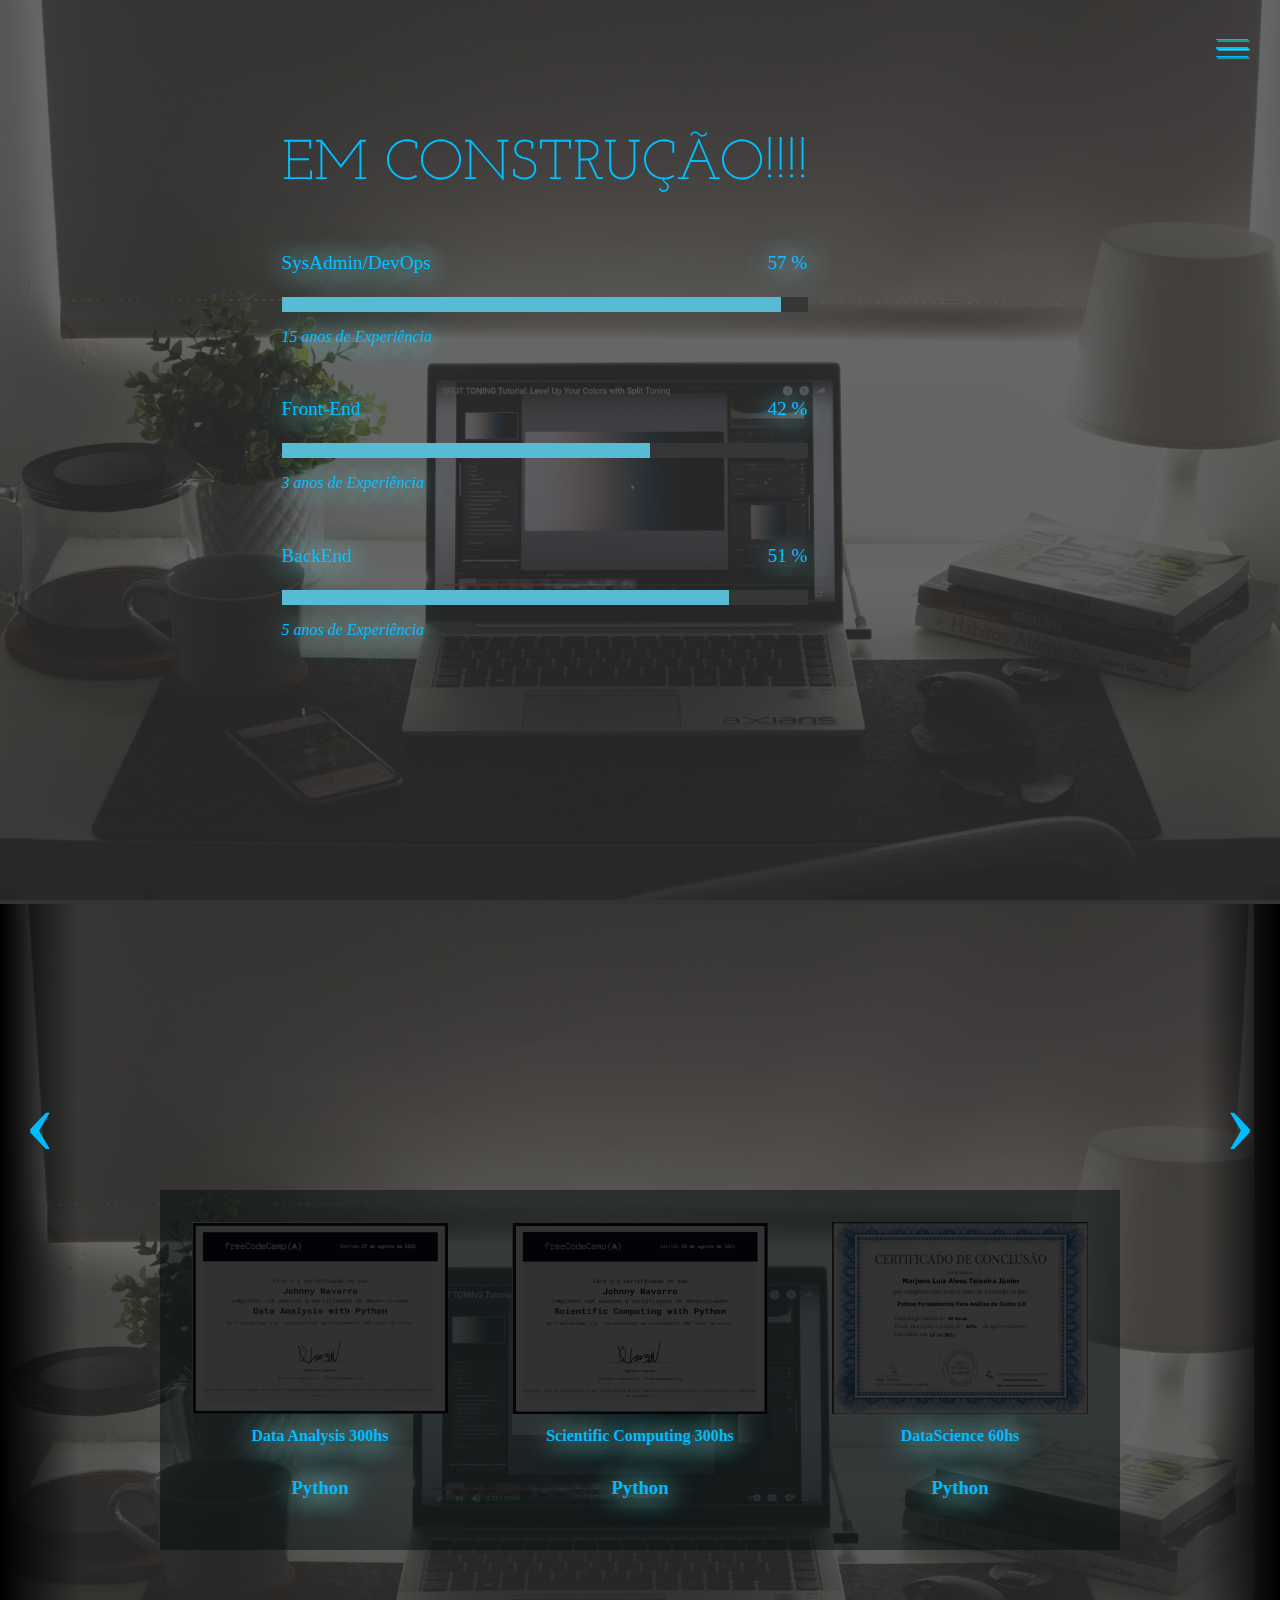
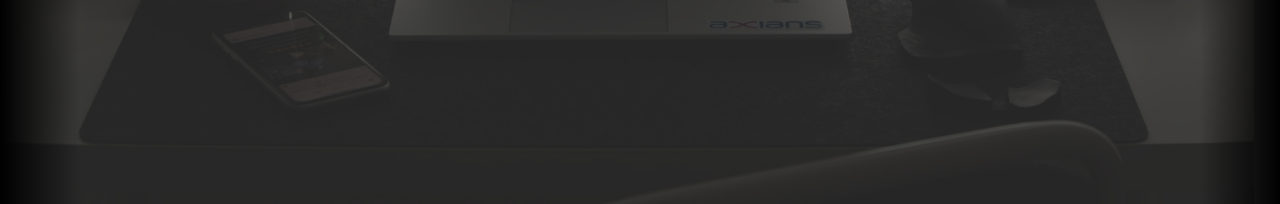
<file: index.html>
<!DOCTYPE html>
<html lang="pt-BR">
  <head>
    <link rel="stylesheet" type="text/css" href="style.css" />
    <meta charset="UTF-8" />
    <meta name="viewport" content="width=device-width, initial-scale=1.0" />
    <script src="intersection-observer.js"></script>
    <link
      rel="apple-touch-icon"
      sizes="180x180"
      href="imagens/apple-touch-icon.png"
    />
    <link
      rel="icon"
      type="image/png"
      sizes="32x32"
      href="imagens/favicon-32x32.png"
    />
    <link
      rel="icon"
      type="image/png"
      sizes="16x16"
      href="imagens/favicon-16x16.png"
    />
    <link rel="manifest" href="/site.webmanifest" />
    <title>Document</title>
  </head>

  <body>
    <div class="container">
      <div class="hamburger">
        <span class="line" id="line1"></span>
        <span class="line" id="line2"></span>
        <span class="line" id="line3"></span>
      </div>

      <header>
        <div class="img-wrapper">
          <img src="imagens/bg.jpg" alt="" />
        </div>

        <div class="banner">
          <h1>EM CONSTRUÇÃO!!!!</h1>

          <div class="barras">
            <div class="skill" data-proficiency="95">
              <div class="skill-info">
                <p class="skill-name">SysAdmin/DevOps</p>

                <p class="skill-percentage">
                  <span class="countup"></span>
                  <script src="index.js"></script>
                  %
                </p>
              </div>

              <div class="skill-bar-container">
                <div class="skill-bar"></div>
              </div>

              <p><i>15 anos de Experiência</i></p>
            </div>

            <div class="skill" data-proficiency="70">
              <div class="skill-info">
                <p class="skill-name">Front-End</p>

                <p class="skill-percentage">
                  <span class="countup"></span>
                  <script src="index.js"></script>
                  %
                </p>
              </div>

              <div class="skill-bar-container">
                <div class="skill-bar"></div>
              </div>
              <p><i>3 anos de Experiência</i></p>
            </div>

            <div class="skill" data-proficiency="85">
              <div class="skill-info">
                <p class="skill-name">BackEnd</p>

                <p class="skill-percentage">
                  <span class="countup"></span>
                  <script src="index.js"></script>
                  %
                </p>
              </div>

              <div class="skill-bar-container">
                <div class="skill-bar"></div>
              </div>
              <p><i>5 anos de Experiência</i></p>
            </div>
          </div>
        </div>
      </header>
      <aside class="sidebar">
        <nav>
          <ul class="menu">
            <li class="menu-item"><a href="#" class="menu-link">Home</a></li>
            <li class="menu-item"><a href="#" class="menu-link">Artigos</a></li>
            <li class="menu-item">
              <a href="#" class="menu-link">Projetos</a>
            </li>
            <li class="menu-item">
              <a href="#slide1" class="menu-link">Skills</a>
            </li>
            <li class="menu-item"><a href="#" class="menu-link">Contato</a></li>
          </ul>
        </nav>
      </aside>
      <div class="fechaMenu isClose"></div>
      <!--		<div class="sessao-projetos" id="projetos">
			<div class="img2">
			<img src="imagens/bg.jpg" alt="">
			</div>
			<div class="sessao-header">
							<h1>Skills</h1>
						</div>
						<div class="projetos">
							<div class="card">
								<div class="card-img-wrapper">
									<img src="imagens/DesigneResposive.png" alt="imagem do projeto ToDo" />
								</div>
								<div class="card-info">
									<h2>Responsive W.Design 300hs</h2>
									<h3>HTML, CSS, JavaScript</h3>
									<p>HTML, CSS E JavaScript, aqui por vários desafios e também 5 projetos
										aprofundamos do Designe Responsivo ao longo destas 300 horas .</p>
									<button class="btn">Saiba Mais</button>
								</div>
							</div>
							<div class="card">
								<div class="card-img-wrapper">
									<img src="imagens/datapython.png" alt="imagem do projeto Maratona" />
								</div>
								<div class="card-info">
									<h2>Análise de Dados 300hs</h2>
									<h3>PYTHON</h3>
									<p>Curso de python para análise de dados, onde tive profundo contado com estatistica, matemática para probabilidade, e análise de dados demográficos.</p>
									<button class="btn">Saiba Mais</button>
								</div>
							</div>
							<div class="card">
								<div class="card-img-wrapper">
									<img src="imagens/pythoncient.png" alt="" />
								</div>
								<div class="card-info">
									<h2>Scientific Computer 300hs</h2>
									<h3>PYTHON</h3>
									<p>Computação ciêntifica, abordada de forma profunda por 300 horas de
										desfatios e 5 projetos, curso bastante completo.</p>
									<button class="btn">Saiba Mais</button>
								</div>
						</div>
							<div class="card">
								<div class="card-img-wrapper">
									<img src="imagens/DesigneResposive.png" alt="imagem do projeto ToDo" />
								</div>
								<div class="card-info">
									<h2>Responsive W.Design 300hs</h2>
									<h3>HTML, CSS, JavaScript</h3>
									<p>HTML, CSS E JavaScript, aqui por vários desafios e também 5 projetos
										aprofundamos do Designe Responsivo ao longo destas 300 horas .</p>
									<button class="btn">Saiba Mais</button>
								</div>
							</div>
							<div class="card">
								<div class="card-img-wrapper">
									<img src="imagens/DesigneResposive.png" alt="imagem do projeto ToDo" />
								</div>
								<div class="card-info">
									<h2>Responsive W.Design 300hs</h2>
									<h3>HTML, CSS, JavaScript</h3>
									<p>HTML, CSS E JavaScript, aqui por vários desafios e também 5 projetos
										aprofundamos do Designe Responsivo ao longo destas 300 horas .</p>
									<button class="btn">Saiba Mais</button>
								</div>
							</div>
						</div> -->
      <div class="slide-wrapper">
        <div class="img2">
          <img src="imagens/bg.jpg" alt="" />
        </div>
        <section id="slide1">
          <a href="#slide2" class="arrow__btn left-arrow">‹</a>
          <div class="item">
            <img src="imagens/datapython.png" alt="cerfiticado1" />
            <h2 class="heading">Data Analysis 300hs</h2>
            <h3 class="duration">Python</h3>
          </div>
          <div class="item">
            <img src="imagens/pythoncient.png" alt="cerfiticado1" />
            <h2 class="heading">Scientific Computing 300hs</h2>
            <h3 class="duration">Python</h3>
          </div>
          <div class="item">
            <img src="imagens/pythondsc.png" alt="cerfiticado1" />
            <h2 class="heading">DataScience 60hs</h2>
            <h3 class="duration">Python</h3>
          </div>
          <a href="#slide2" class="arrow__btn right-arrow">›</a>
        </section>

        <section id="slide2">
          <a href="#slide1" class="arrow__btn left-arrow">‹</a>
          <div class="item">
            <img src="imagens/DesigneResposive.png" alt="cerfiticado1" />
            <h2 class="heading">Responsive Web Design 300hs</h2>
            <h3 class="duration">JavaScript, HTML, CSS</h3>
          </div>
          <div class="item">
            <img src="imagens/JscriptAlgStruturados.png" alt="cerfiticado1" />
            <h2 class="heading">Algoritmos Estruturados 300hs</h2>
            <h3 class="duration">JavaScript, HTML, CSS</h3>
          </div>
          <div class="item">
            <img src="imagens/ibm.png" alt="cerfiticado1" />
            <h2 class="heading">IBM DATA SCIENCE</h2>
            <h3 class="duration"></h3>
          </div>
          <a href="#slide3" class="arrow__btn right-arrow">›</a>
        </section>

        <section id="slide3">
          <a href="#slide2" class="arrow__btn left-arrow">‹</a>
          <div class="item">
            <img src="imagens/cloud.png" alt="cerfiticado1" />
            <h2 class="heading">Linux in Cloud</h2>
            <h3 class="duration"></h3>
          </div>
          <div class="item">
            <img src="imagens/bigdata.png" alt="cerfiticado1" />
            <h2 class="heading">BigData Essencials</h2>
            <h3 class="duration"></h3>
          </div>
          <div class="item">
            <img src="imagens/gcp.png" alt="cerfiticado1" />
            <h2 class="heading">Google Cloud Platform</h2>
            <h3 class="duration"></h3>
          </div>
          <a href="#slide1" class="arrow__btn right-arrow">›</a>
        </section>
      </div>
    </div>
  </body>

  <script>
    var hamburger = document.querySelector(".hamburger");
    hamburger.addEventListener("click", function () {
      document.querySelector(".container").classList.toggle("show-menu");
      document.querySelector(".fechaMenu").classList.toggle("isClose");
    });

    document.querySelector(".fechaMenu").addEventListener("click", () => {
      document.querySelector(".container").classList.toggle("show-menu");
      document.querySelector(".fechaMenu").classList.toggle("isClose");
    });
  </script>
</html>
</file>
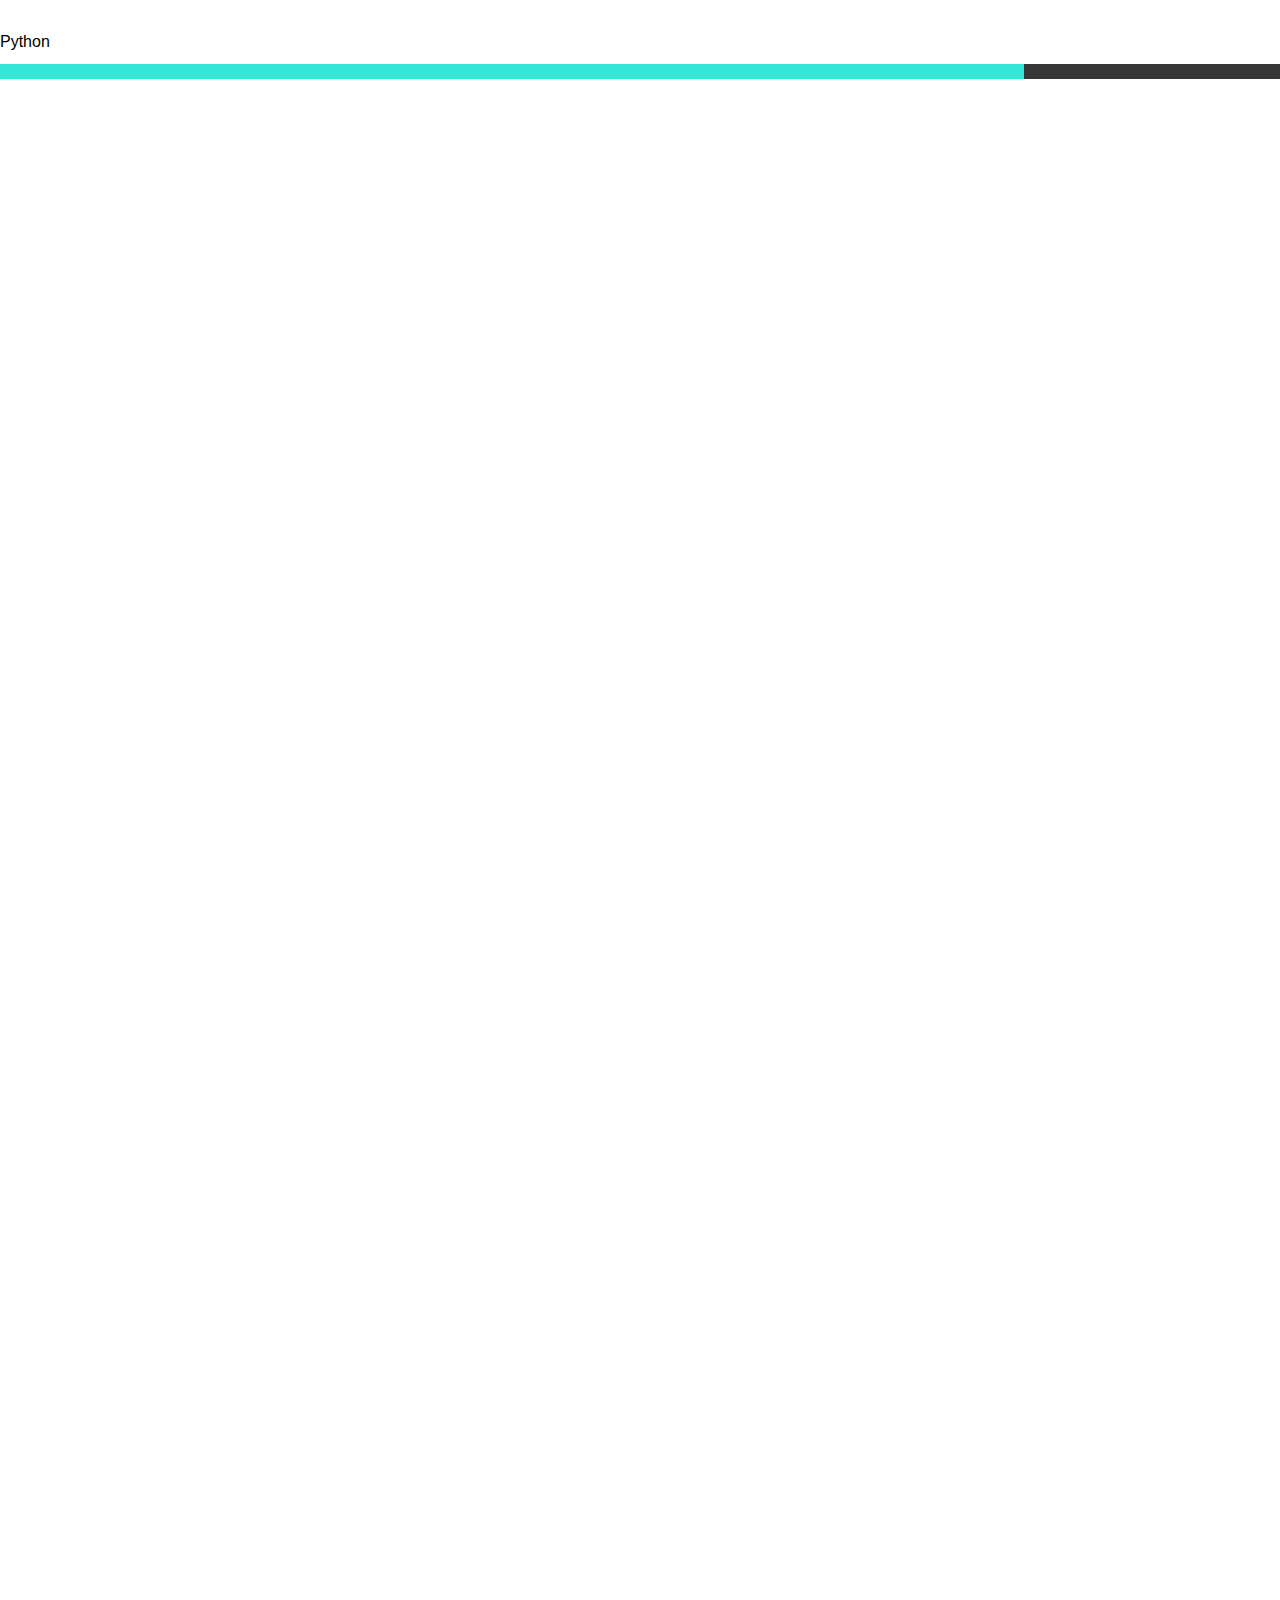
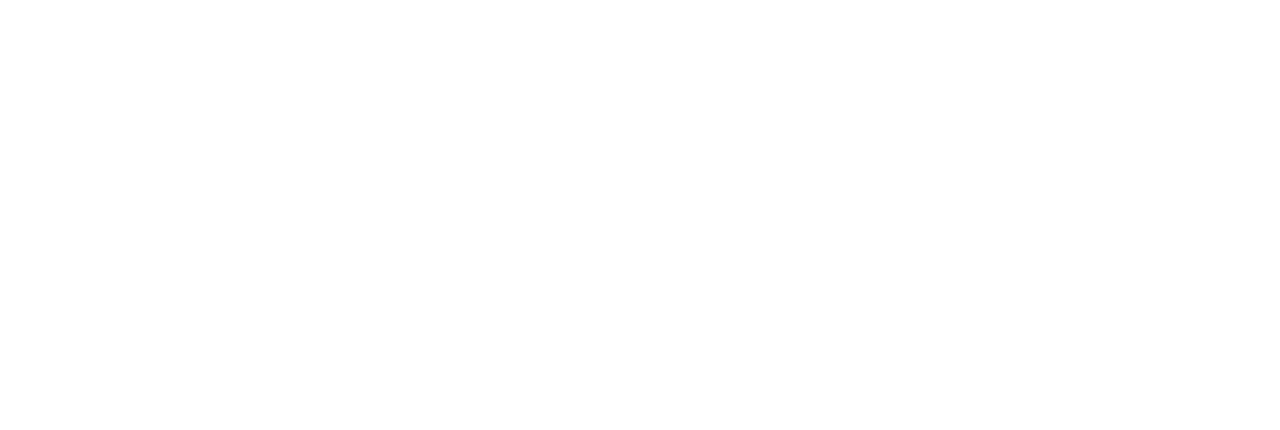
<file: bar.html>
<!DOCTYPE html>
<html lang="pt-Br">
<head>
  <meta charset="UTF-8">
  <title>Skills</title>
  <meta name="barras" content="teste"
  <link rel="import" href="bars.html">
</head>
<body>
 <link rel="stylesheet" type="text/css" href="index.css">

<div class="skill" data-proficiency="80">

  <div class="skill-info">
    <p class="skill-name">Python</p>

    <p class="skill-percentage">
      <span class="countup"></span><script src="index.js"></script>%
    </p>
  </div>

  <div class="skill-bar-container">
    <div class="skill-bar"></div>
  </div>

</div>
</body>
</html>
</file>
<file: style.css>
@import url('https://fonts.googleapis.com/css2?family=Josefin+Slab:wght@600&display=swap');

$itemGrow: 2s;
$duration: 5s;


* {
  margin: 0;
  padding: 0;
  list-style: none;
  text-decoration: none;
}

body{
    margin:0;
}

.container{
    display: inline-grid;
}

.hamburger {
  /**background-color: red;**/
  width: 2rem;
  height: 2rem;
  position: fixed;
  z-index: 100;
  right: 2rem;
  top: 2rem;
  display: flex;
  flex-direction: column;
  justify-content: space-evenly;
  cursor: pointer;
}

.show-menu .hamburguer {
  right: 16rem;
}

.line {
  width: 100%;
  background-color: #00BBFF;
  height: .1rem;
  box-shadow: 0.1rem 0.1rem 1px #0ff;
}


.show-menu #line1 {
  transform: rotate(45deg) translate(0.3rem, 0.45rem);
}
.show-menu #line2 {
  opacity: 0;
  visibility: hidden;
}
.show-menu #line3 {
  transform: rotate(-45deg) translate(0.3rem, -0.45rem);
}

.header {
  width: 100%;
  height: 100%;
  overflow: hidden;
  position: relative;
}

.banner {
  position: absolute;
  top: 11%;
  left: 22%;
}

.banner h1 {
  color: #00BFFF;
  font-size: 3.5rem;
  font-weight: 350;
  animation: tilling 0.1s infinite alternate;
  font-family: 'Josefin Slab', serif;
}
@keyframes tilling {
1.5%, 2%, 5%, 5.5%; {
    text-shadow:
   0 1px 1px #000,
   0  3px #0ff,
   0 1px 1px #000,
   0 0 3px #0ff,
   0 1px 1px #000,
   0 0 8px #0ff,
   0 1px 1px #000,
   0 0 5px #0ff;
   }

  32%, 34%, 36%, 38%, 40%, 42%, 44%, 46%, 48%{
    text-shadow:
      0 1px 5px #0ff,
      0 0 1px #000,
      0 1px 3px #0ff,
      0 0 1px #000,
      0 1px 8px #0ff,
      0 0 1px #000,
      0 1px 3px #0ff,
      0 0 1px #000;
      }
  }


  



@keyframes mov {
  0% {
    transition: ;
  }

  100% {
    transtranslateY(0) rotateY(0);
    opacity: 1;
  }
}

.img-wrapper {
  width: 100%;
  height: 100%;
  overflow: hidden;
  background-color: rgba(0, 0, 0, 0.8);
}

.img-wrapper img {
  width: 100%;
  height: 100vh;
  object-fit: cover;
  opacity: 25%;
  animation: zoom 10s;
  overflow: hidden;
}

@keyframes zoom {
  0% {
    transform: scale(1.3);
  }

  100% {
    transform: scale(1);
  }
}

/** Aqui as barras**/

.banner barras {
  left: 3%;
  width: 66vw;
  height: 78vh;
  object-fit: cover;
  overflow: hidden;
  position: relative;
}

.barras p {
  color: #00BFFF;
  text-shadow: 0.1rem 0.1rem 1.8rem #fff, 0.1rem 0.1rem 2rem #0ff;

}
.skill{
  margin: 30px 0;
}

.skill-info {
  display: flex;
  justify-content: space-between;
  font-size: 1.2rem;
  line-height: 1.5;
}

.skill-percentage {
  opacity: 0;
  transition: opacity 0.6s;
}

.skill-bar-container {
  position: relative;
  width: 100%;
  height: 15px;
  background-color: #363636;
  overflow: hidden;
}

.skill-bar {
  position: absolute;
  top: 0;
  left: 0;
  height: 100%;
  width: 0;
  background-color: #60ddfdcc;
  transition: width 3s cubic-bezier(0.22, 1, 0.36, 1);
}

.fechaMenu {
  width: 100%;
  height: 100%;
  background-color: rgba(0,0,0,.5);
  position: fixed;
  top: 0;
  left: 0;

  z-index: 1;
}
.isClose {
  display: none;
}

.sidebar {
  width: 19rem;
  height: 100vh;
  background-color: #000000;
  opacity: 80%;
  position: fixed;
  top: 0;
  right: -20rem;
  transition: all 1s;
  z-index: 80;
}

.show-menu .sidebar {
  right: 0;
}

.menu {
  position: absolute;
  top: 20%; 
  left: 20%;
/*  transform: translate(50%, 50%);*/
}

.menu-item {
  text-align: center;
  margin-bottom: .5rem;
}

.menu-link {
  display: flex;
  justify-content: space-envely;
  font-family: 'Josefin Slab', serif;
  font-size: 2rem;
  color: #00BFFF;
  border: none;

}

.menu-link:hover {
  border: none;
  text-shadow: 0 0 5px #0ff, 2px 2px 25px #fff;
}

menu-link:focus {
  border: none
}

.menu-link{
	font-family:'Josefin Slab', serif;
	font-size: 2rem;
	color: #00BBFF;
}

/* .projetos{
  display: flex;
  justify-content: space-evenly;
  margin-bottom: 2rem;
  overflow: hidden;
}


.card{
  width: 18rem;
  height: 25rem;
  position: relative;
}

.card-img-wrapper{
  width: 17rem;
  height: 14rem;
  background-color: #262626;
  border-radius: 0.5rem;
}

.card-img-wrapper img{
  object-fit: contain;
  width: 100%;
  height: 100%;
  border-radius: 0.5rem;
  opacity: 0.4;
  transition: opacity 0.3s;
}

.card:hover .card-img-wrapper img {
  opacity: 2;
}

.sessao-projetos h1{
  text-align: center;
  left: 45%;
  color: #00BFFF;
  font-size: 3.5rem;
  font-weight: 350;
  font-family: 'Josefin Slab', serif;
  overflow: hidden;
  text-shadow: 0.1rem 0.1rem 1.8rem #fff, 0.1rem 0.1rem 2rem #0ff;
}
.sessao-projetos{
  width: 100%;
  height: 100vh;
  overflow: hidden;
  background-color: rgba(0, 0, 0, 0.9);
}
/* .card-info h2 {
  font-family: 'Josefin Slab', serif;
  font-size: 2rem;
  font-weight: 500;
  color: #00BBFF;
  text-shadow: 0.1rem 0.1rem 1.8rem #fff, 0.1rem 0.1rem 2rem #0ff;
} */

/* .card-info h3 {
  font-family: 'Josefin Slab', serif;
  font-weight: bolder;
  color: #00BBFF;
  margin-bottom: 1.5rem;
  text-shadow: 0.1rem 0.1rem 1.8rem #fff, 0.1rem 0.1rem 2rem #0ff;
}

.card-info p {
  font-family: 'Josefin Slab', serif;
  color: #00BBFF;
  font-weight: 400;
  width: 102%;
  margin-bottom: 2rem;
  text-shadow: 0.1rem 0.1rem 1.8rem #fff, 0.1rem 0.1rem 2rem #0ff;
} */


html{
  scroll-behavior: smooth;
}

.slide-wrapper{
    width: 100%;
    height: 100vh;
    background-color: rgba(0, 0, 0, 0.8);
    display: grid;
    grid-template-columns: repeat(3, auto);
    overflow:hidden;
    scroll-behavior: smooth;
}


section {
    height: 100%;
    width: 100vw;
    position: relative;
    display: grid;
    grid-template-columns: repeat(3,auto);
    overflow: hidden;
    justify-content: center;
    align-content: center;

}

.img2 {
  width: 100%;
  position: absolute;
  height: 100vh;
  object-fit: cover;
  overflow: hidden;
}

.img2 img{
  position: absolute;
  width: 98%;
  height: 100vh;
  object-fit: cover;
  opacity: 25%;
  overflow: hidden;
}


.item{
background-color: #010c0c80;
padding: 2rem;
margin-top: 2rem;
display: flex;
align-items: center;
flex-wrap: wrap;
flex-direction: column;
}

.item img{
    width: 20vw;
    height: auto;
    object-fit: fill;
    filter: brightness(0.2);
}

.item:hover {
    /* margin: 0 40px; */
    transform: scale(1.4);
  }
  .item:hover img{
    filter: brightness(1); 
  }


.heading {
        position: relative;
        color: #00BBFF;
        font-size: 1rem;
        text-decoration: none;
        text-shadow: 0.1rem 0.1rem 1.8rem #fff, 0.1rem 0.1rem 2rem #0ff;
}

.duration {
        position: relative;
        bottom: 0;
        color: #00BBFF;
        text-decoration: none;
        text-shadow: 0.1rem 0.1rem 1.8rem #fff, 0.1rem 0.1rem 2rem #0ff;
}

.arrow__btn {
position:absolute;
padding-top: 10rem;
color: #00BBFF;
text-decoration: none;
font-size: 6em;
/* background:rgb(0,0,0); */
width: 80px;
text-align: center;
z-index: 1;
cursor:pointer;

}

.left-arrow {

    top:0; bottom:0; left:0;
    background: linear-gradient(-90deg, rgba(0,0,0,0) 0%, rgba(0,0,0,1) 100%);
}

.right-arrow {
      top:0; bottom:0; right: 0;
      background: linear-gradient(90deg, rgba(0,0,0,0) 0%, rgba(0,0,0,1) 100%);

}


@media only screen and (max-width: 768px) {
  .banner h1 {
    font-size: 1.5em;
    left: 22%;
  }

  .banner .barras {
    left: 11%;
  }

  .hamburger {
    top: 4.5vh;
  }
  section {
    grid-template-columns: none;
  }
  .item {
    padding: 0;
    margin-top: 0;
  }
}
@media only screen and (max-width: 640px) and (orientation: landscape){
  .banner h1{
    font-size: 1.5rem;
  }

  .skill-info{
    font-size: 14px;
    line-height: 0.2rem;
  }
  
  .barras p{
    font-size: smaller;
  }
  
  .banner{
    top: 2%;
  }
  
  section {
    grid-template-columns: repeat(3,auto);
  }
  
  .heading {
    font-size: 12px;
  }
  
  .duration{
    font-size: 12px;
  }
  
  .item img{
    margin: 15px;
  }
}
@media only screen and (max-width: 812px) and (orientation: landscape){
  .skill-info{
    font-size: 14px;
    line-height: 0.2rem;
  }
  
  .barras p{
    font-size: smaller;
  }
  
  .banner{
    top: -1%;
  }  
  
  .banner h1{
    font-size: 2rem;
  }

  section {
    grid-template-columns: repeat(3,auto);
  }
  
  .heading {
    font-size: 12px;
  }
  
  .duration{
    font-size: 12px;
  }
  
  .item img{
    margin: 15px;
  }
}
</file>
<file: index.css>
@import url('https://fonts.googleapis.com/css2?family=Alegreya&display=swap');
.white{
	color: white;
}


*{
	list-style: none;
  text-decoration: none;
	margin: 0;
	padding: 0;
	box-sizing: border-box;
	font-family: 'Nunito', sans-serif;
}

body{
		background-image: url("https://cdn.pixabay.com/photo/2016/04/12/22/35/watercolour-1325656_960_720.jpg");
		background-repeat: no-repeat;
		background-size: cover;
		height:	2000px;
}

.wrapper .sidebar{
	background: #455A64;
	position: fixed;
	top: 0;
	left: -225px;
	width: 225px;
	height: 100%;
	transition: all 0.5s ease;
}

.wrapper .sidebar .profile{
	margin-bottom: 30px;
	text-align: center;
}

.wrapper .sidebar .profile img{
	display: block;
	width: 100px;
	height: 100px;
    border-radius: 50%;
	margin: 0 auto;
}

.wrapper .sidebar .profile h3{
	color: #ffffff;
	margin: 10px 0 5px;
}

.wrapper .sidebar .profile p{
	color: rgb(206, 240, 253);
	font-size: 14px;
}

.wrapper .sidebar ul li a{
	display: block;
	padding: 13px 30px;
	border-bottom: 1px solid #455A64;
	color: rgb(241, 237, 237);
	font-size: 16px;
	position: relative;
}

.wrapper .sidebar ul li a .icon{
	color: #dee4ec;
	width: 30px;
	display: inline-block;
}

 

.wrapper .sidebar ul li a:hover,
.wrapper .sidebar ul li a.active{
	color: #455A64; 

	background:white;
    border-right: 2px solid rgb(5, 68, 104);
}

.wrapper .sidebar ul li a:hover .icon,
.wrapper .sidebar ul li a.active .icon{
	color: #455A64;
}

.wrapper .sidebar ul li a:hover:before,
.wrapper .sidebar ul li a.active:before{
	display: block;
}

.wrapper .section{
	width: calc(100% - 225px);
	margin-left: 0;
	transition: all 0.5s ease;
}

.wrapper .section .top_navbar{
	background: #455A64; 
	height: 50px;
	width: 100vw;
	padding:0 30px;
 
}

.wrapper .section .top_navbar .hamburger a{
	font-size: 28px;
	color: #f4fbff;
}

.wrapper .section .top_navbar .hamburger a:hover{
	color: #a2ecff;
}

 .wrapper .section .container{
  margin: 30px;
	background: #fff;
	padding: 50px;
  justify-content: center;
  align-content: center;
	line-height: 28px;
}

 .wrapper .section .container2{
  margin: 30px;
	background: #455A64;
	padding: 50px;
  justify-content: center;
  align-content: center;      
	line-height: 28px;
}


body.active .wrapper .sidebar{
	left: 0;
}

body.active .wrapper .section{
	margin-left: 225px;
	width: 20vw ;
	justify-content: stretch;
}



/**##############################################Aqui as barras**/
.skill {
  margin:30px 0;
}

.skill-info {
  display: flex;
  justify-content: space-between;
  font-size: 16px;
  line-height: 1.5;
  margin-bottom: 10px;
}

.skill-percentage {
  opacity: 0; 
  transition: opacity 0.6s;
  color: white;
}

.skill-bar-container {
  position: relative;
  width: 100%;
  height: 15px; 
  background-color: #363636;
  overflow: hidden;
}

.skill-bar {
  position: absolute;
  top: 0;
  left: 0;
  height: 100%;
  width: 0; 
  background-color: #34e8d7; 
  transition: width 3s cubic-bezier(0.22, 1, 0.36, 1);
}
</file>
